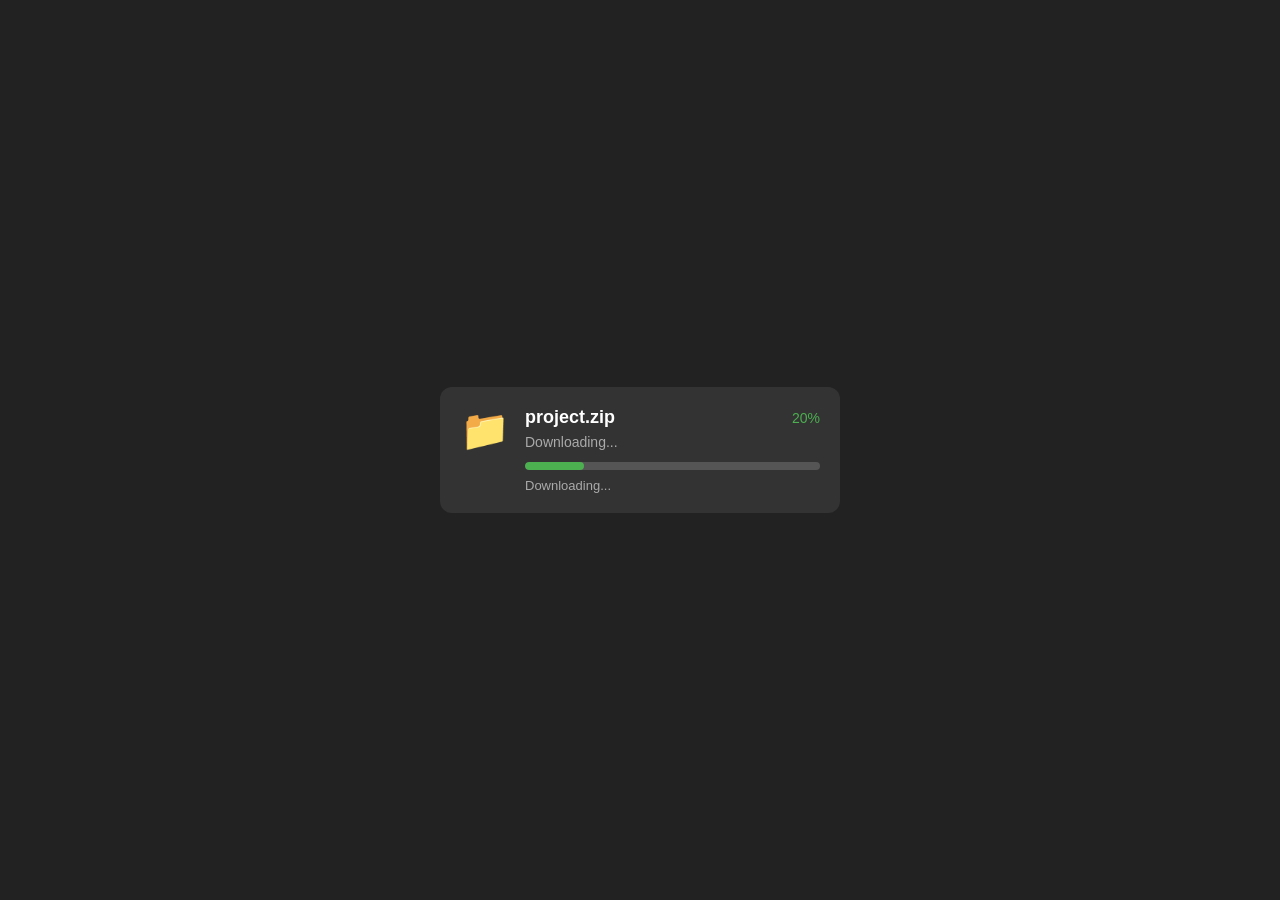
<file: download-simulator/index.html>
<!DOCTYPE html>
<html lang="en">
<head>
    <meta charset="UTF-8">
    <meta name="viewport" content="width=device-width, initial-scale=1.0">
    <title>Download Simulation</title>
    <link rel="stylesheet" href="./style.css">
</head>
<body>

    <div class="download-card">

        <div class="file-icon">📁</div>

        <div class="file-info">

            <div class="file-header">
                <h3>project.zip</h3>
                <span id="percentage">0%</span>
            </div>

            <p>Downloading...</p>

            <div class="progress-bar">
                <div class="progress"></div>
            </div>

            <span class="status">Downloading...</span>

        </div>

    </div>
    <script src="./script.js"></script>

</body>
</html>
</file>
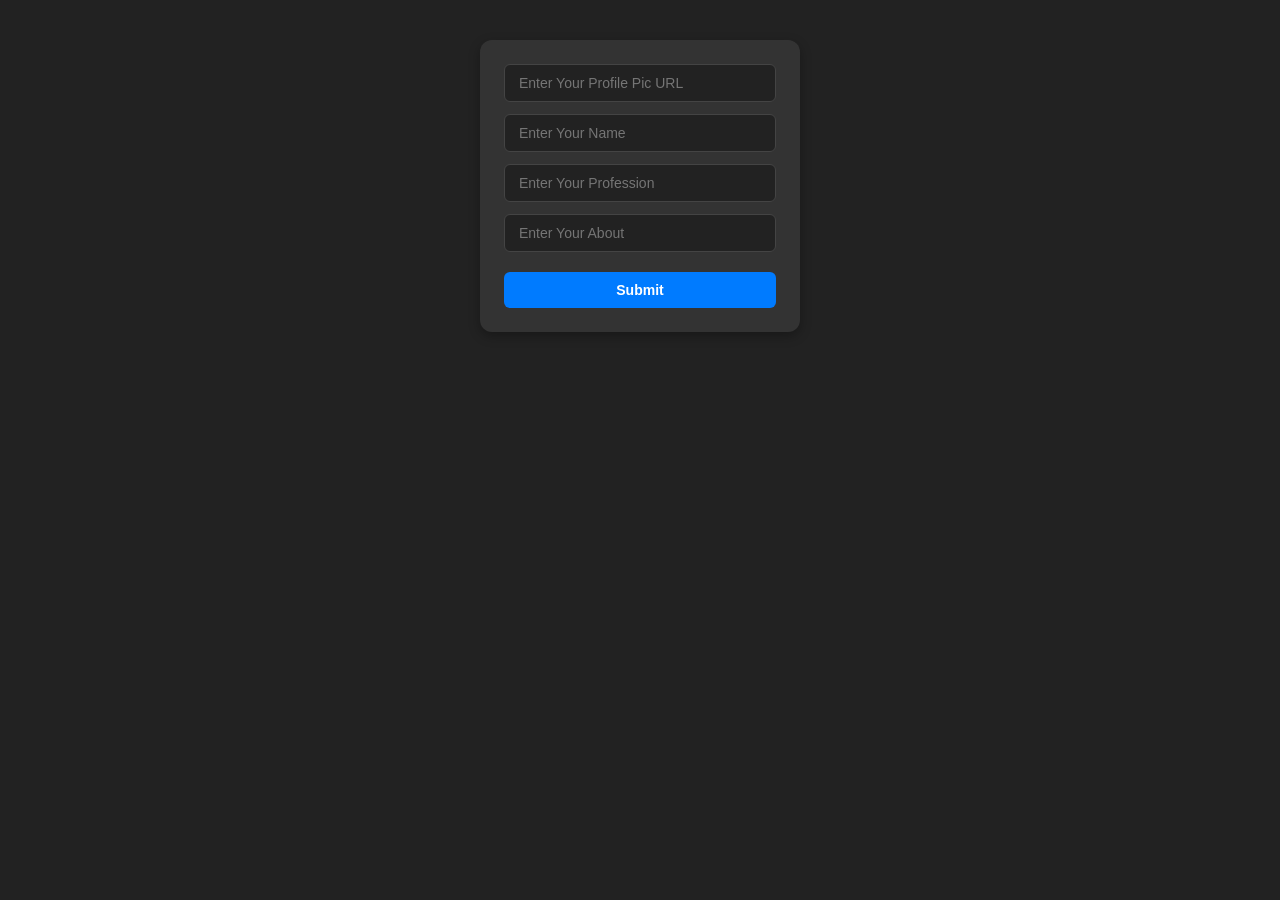
<file: dynamic-profile-card-generator/index.html>
<!DOCTYPE html>
<html lang="en">
<head>
    <meta charset="UTF-8">
    <meta name="viewport" content="width=device-width, initial-scale=1.0">
    <title>Dynamic Profile Card Generator</title>
    <link rel="stylesheet" href="./styles.css">
</head>
<body>
    <div id="main">
        <form>
            <input type="text" placeholder="Enter Your Profile Pic URL">
            <input type="text" placeholder="Enter Your Name">
            <input type="text" placeholder="Enter Your Profession">
            <input type="text" placeholder="Enter Your About">
            <input type="submit">
        </form>
     
   </div>
    <script src="./script.js"></script>
</body>
</html>
</file>
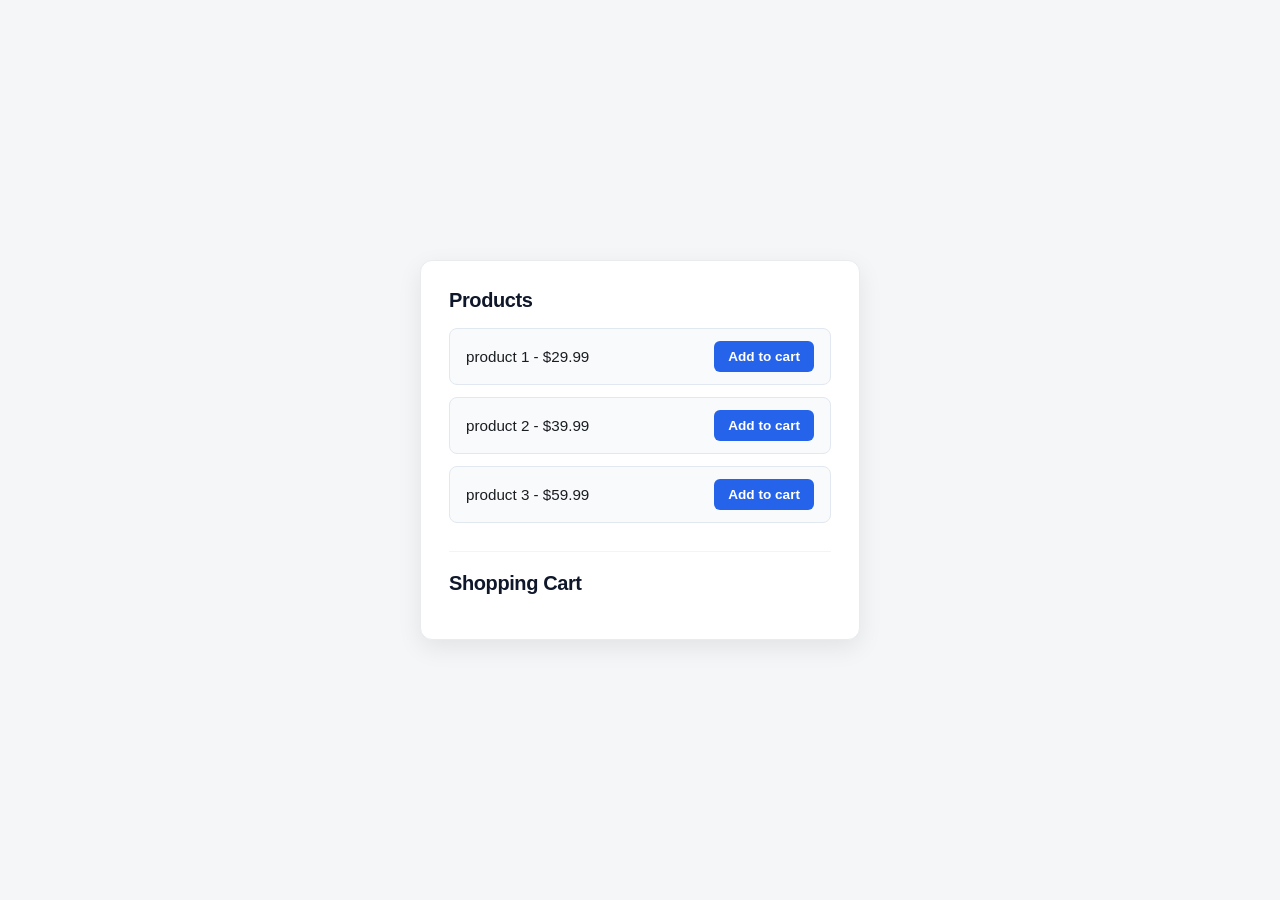
<file: e-commerce/index.html>
<!DOCTYPE html>
<html lang="en">
  <head>
    <meta charset="UTF-8" />
    <meta name="viewport" content="width=device-width, initial-scale=1.0" />
    <title>Simple E-Commerce</title>
    <link rel="stylesheet" href="styles.css" />
  </head>
  <body>
    <div class="container">
      <h1>Products</h1>
      <div id="product-list">
        <!-- Products will be dynamically added here by JavaScript -->
      </div>

      <h2>Shopping Cart</h2>
      <div id="cart-items">
        <p id="empty-cart">Your cart is empty.</p>
      </div>
      <div id="cart-total" class="hidden">
        <p>Total: <span id="total-price">$0.00</span></p>
        <button id="checkout-btn">Checkout</button>
      </div>
    </div>

    <script src="script.js"></script>
  </body>
</html>
</file>
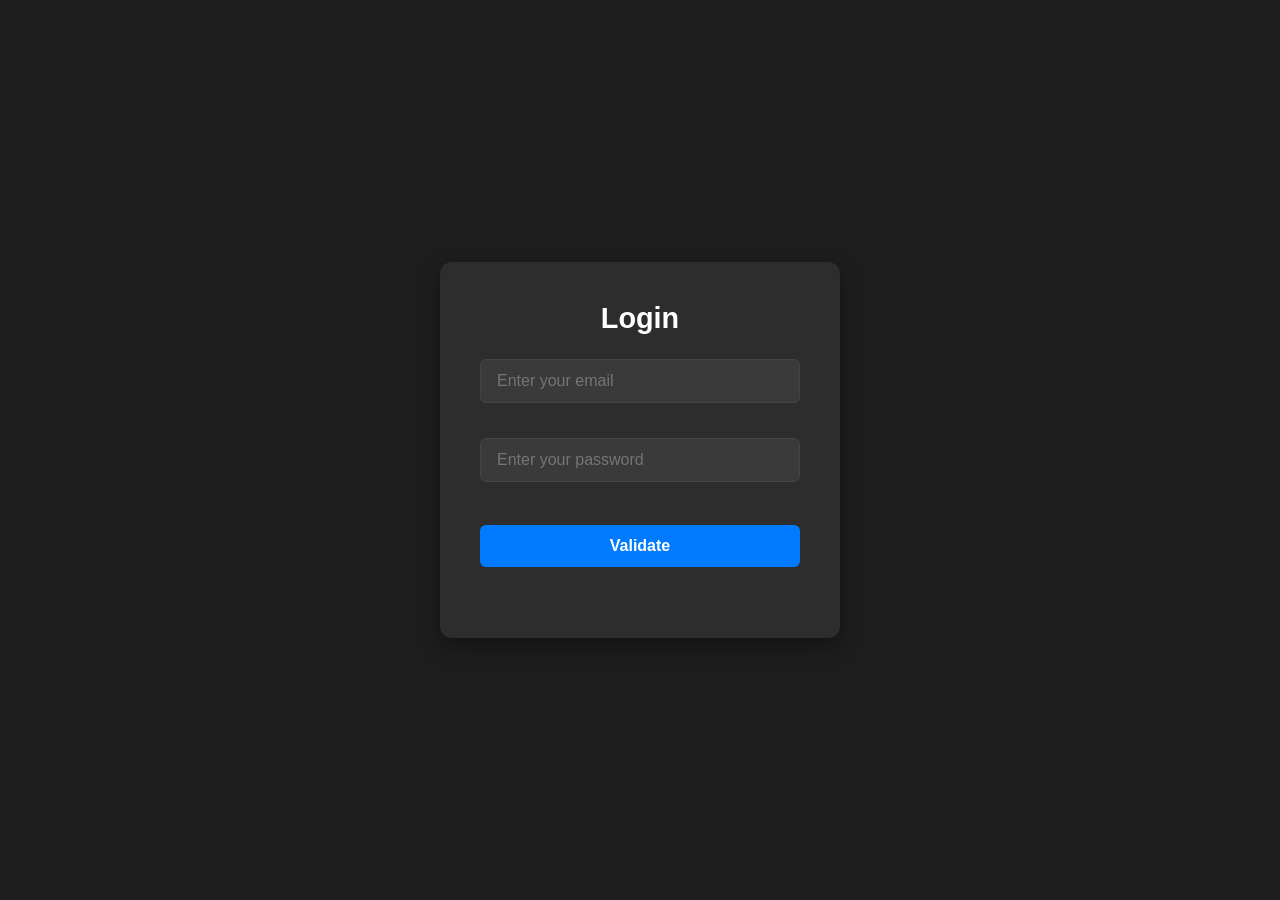
<file: email and password validator/index.html>
<!DOCTYPE html>
<html lang="en">
<head>
    <meta charset="UTF-8">
    <meta name="viewport" content="width=device-width, initial-scale=1.0">
    <title>Email & Password Validator</title>
    <link rel="stylesheet" href="./style.css">
</head>
<body>

    <div id="main">
        <form id="form">
            <h2>Login</h2>
            <input type="email"required id="email" placeholder="Enter your email">
            <p id="emailError" class="error"></p>
            <input type="password" required id="password" placeholder="Enter your password">
            <p id="passwordError" class="error"></p>
            <button type="submit">Validate</button>
            <p id="successMsg" class="success"></p>
        </form>
    </div>

    <script src="./script.js"></script>
</body>
</html>
</file>
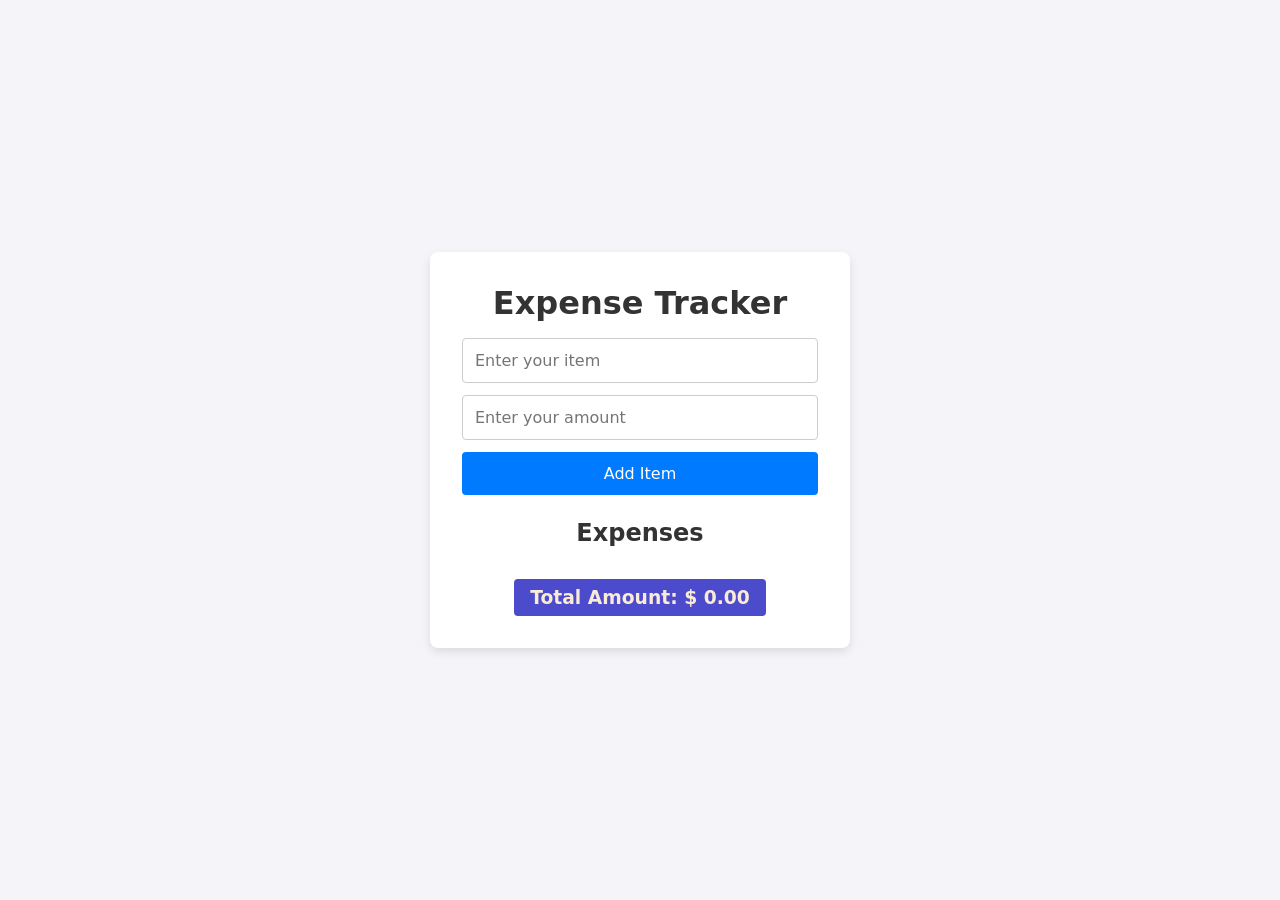
<file: expense-tracker/index.html>
<!DOCTYPE html>
<html lang="en">
<head>
    <meta charset="UTF-8">
    <meta name="viewport" content="width=device-width, initial-scale=1.0">
    <title>Expense Tracker</title>
    <link rel="stylesheet" href="./styles.css">
</head>
<body>
    <div class="container">
        <h1>Expense Tracker</h1>
        <form id="form">
        <input type="text" placeholder="Enter your item" id="inputItem">
        <input type="number" placeholder="Enter your amount" id="inputAmount">
        <button id="addItem">Add Item</button></form>
        <div class="items">
        <h2>Expenses</h2>
        <ul id="expenseList">

        </ul>
        <div class="total">
            <h3>Total Amount: $ <span id="totalAmount">0.00</span></h3>
        </div>
    
    </div>
    </div>
    <script src="./script.js"></script>
</body>
</html>
</file>
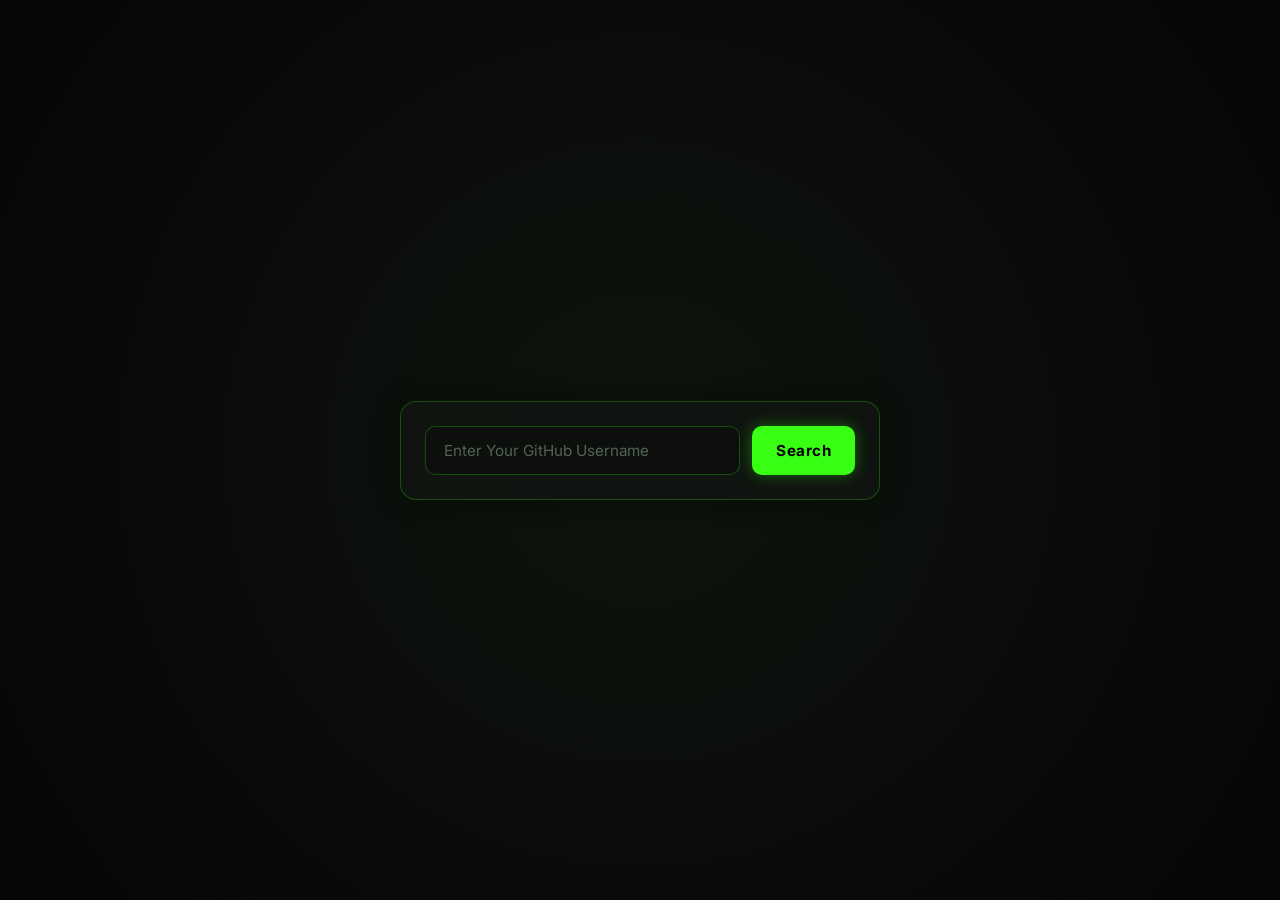
<file: GitHub-profile-finder/index.html>
<!DOCTYPE html>
<html lang="en">
<head>
    <meta charset="UTF-8">
    <meta name="viewport" content="width=device-width, initial-scale=1.0">
    <title>GitHub Profile Finder</title>
    <link rel="stylesheet" href="./styles.css">
</head>
<body>
    <div class="container">
        <input type="text" id="inputText" placeholder="Enter Your GitHub Username ">
        <button id="searchBtn">Search</button>
    </div>
    <div id="userDetails" class="hidden">
        <p id="name">Name: </p>
        <p id="bioShow">Bio: </p>
        <p id="followersCount">Followers: </p>
        <p id="followingCount">Following: </p>
        <p id="pub_rep">Public Repos: </p>
    </div>
    <p id="errorMessage" class="hidden">User not found</p>

    <script src="./script.js"></script>
</body>
</html>
</file>
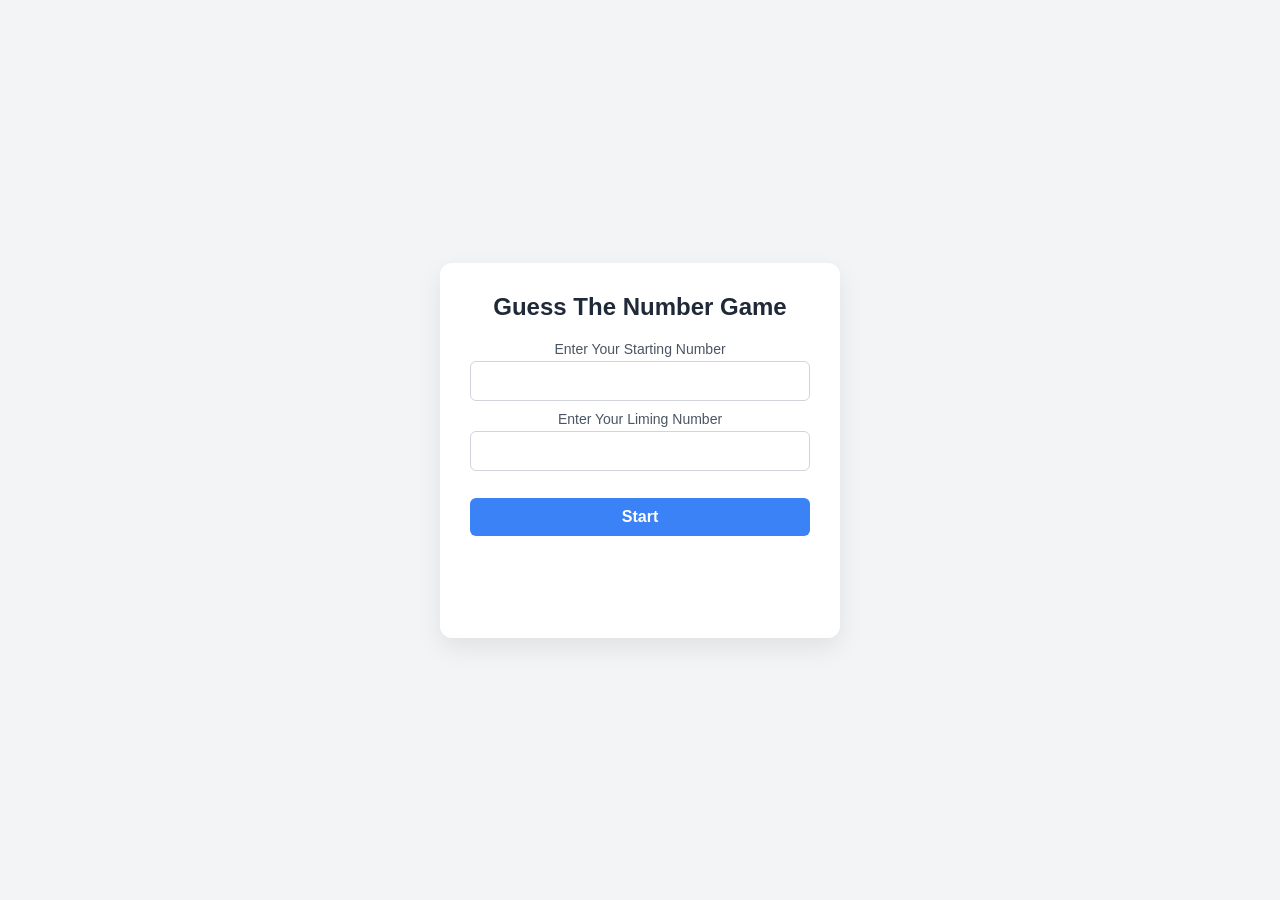
<file: guessing-game/index.html>
<!DOCTYPE html>
<html lang="en">
<head>
    <meta charset="UTF-8">
    <meta name="viewport" content="width=device-width, initial-scale=1.0">
    <title>Guess The Number</title>
    <link rel="stylesheet" href="./styles.css">
</head>
<body>
    <div class="container">
        <h1>Guess The Number Game</h1>
        <div class="inputs">
            <p>Enter Your Starting Number</p>
            <input type="number" id="startingNumber">
            <p>Enter Your Liming Number</p>
            <input type="number" id="limitingNumber">

        </div>
        <button id="startBtn">Start</button>
        <div class="guess">
            <p>Enter Your Guess</p>
            <input type="number" id="guessInput">
            <button id="guessBtn">Guess</button>
        </div>
        <div class="response">
            <p id="feedback"></p>
        </div>
        <div class="tries">
            <ul id="guessedNumbers"></ul>
        </div>
    </div>
    <script src="./script.js"></script>
</body>
</html>
</file>
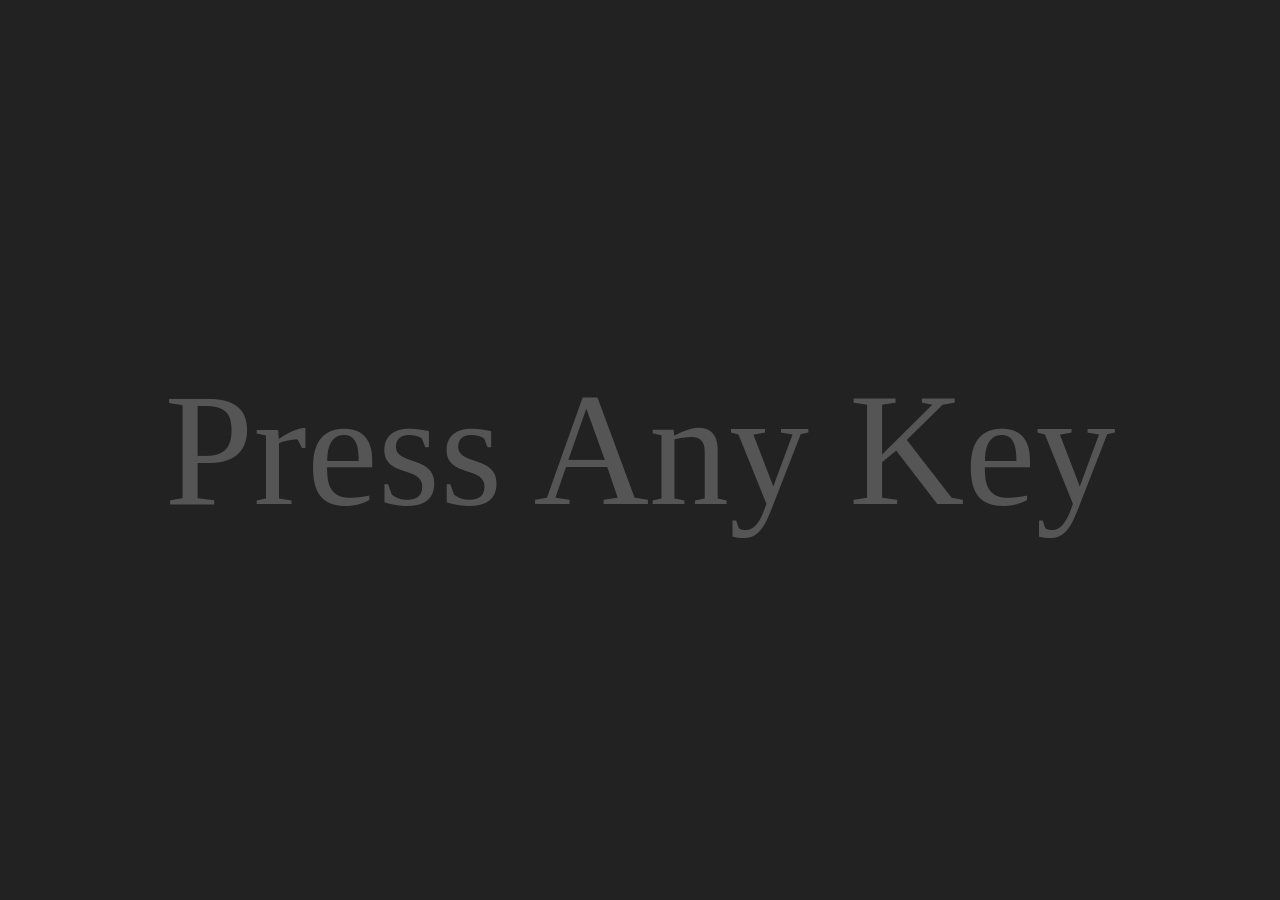
<file: key-press-detector/index.html>
<!DOCTYPE html>
<html lang="en">
<head>
    <meta charset="UTF-8">
    <meta name="viewport" content="width=device-width, initial-scale=1.0">
    <title>Key Press Detector</title>
    <link rel="stylesheet" href="./styles.css">
</head>
<body>
   <div id="main">
    <h1>Press Any Key</h1>
   </div>
    <script src="./script.js"></script>
</body>
</html>
</file>
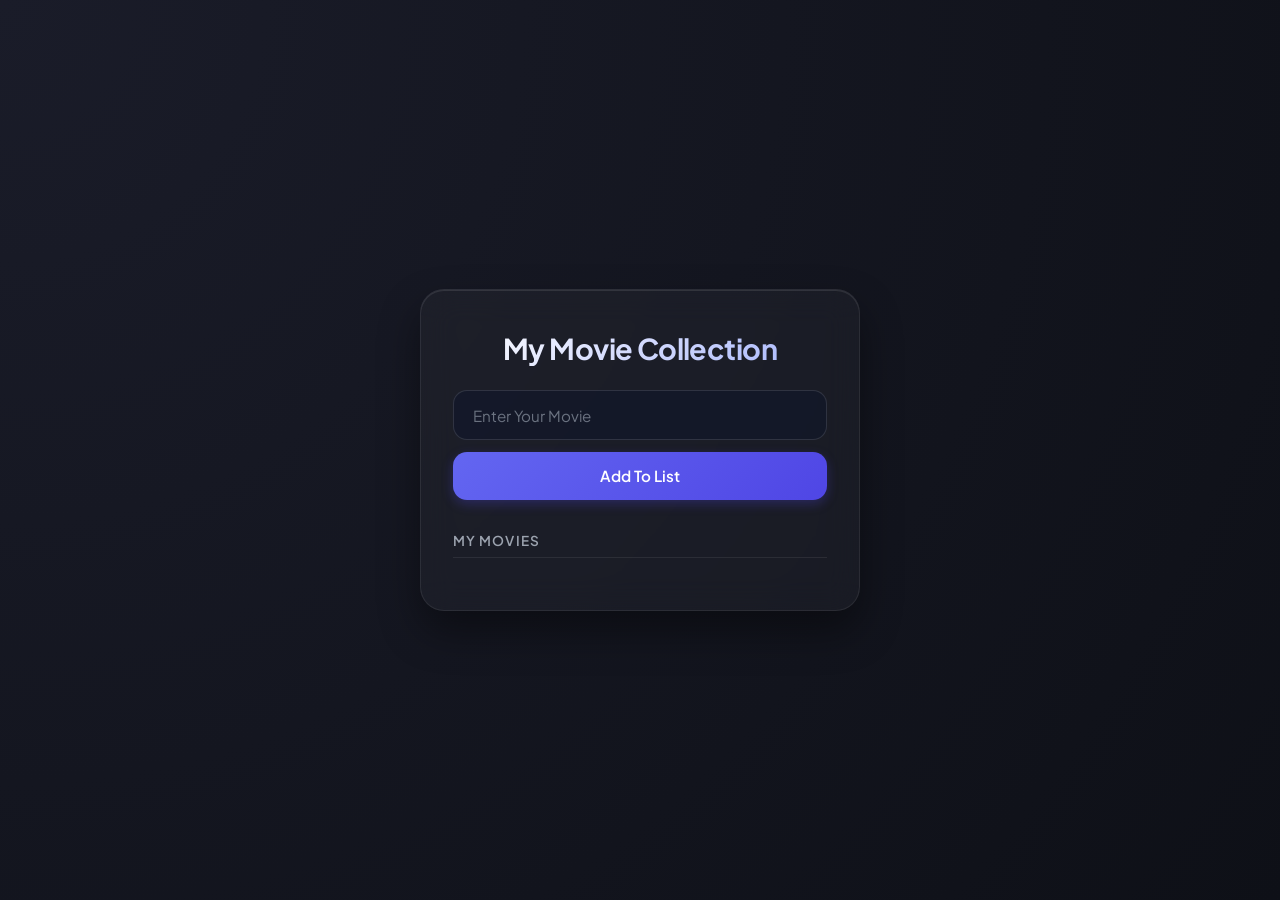
<file: movies-list/index.html>
<!DOCTYPE html>
<html lang="en">
<head>
    <meta charset="UTF-8">
    <meta name="viewport" content="width=device-width, initial-scale=1.0">
    <title>Movie List</title>
    <link rel="stylesheet" href="./styles.css">
</head>
<body>
    <div class="container">
        <h1>My Movie Collection</h1>
        <input type="text" placeholder="Enter Your Movie" id="inputMovie">
        <button id="btn">Add To List</button>
        <h2>My Movies</h2>
        <ul id="moviesList"></ul>
    </div>
    <script src="./script.js"></script>
</body>
</html>
</file>
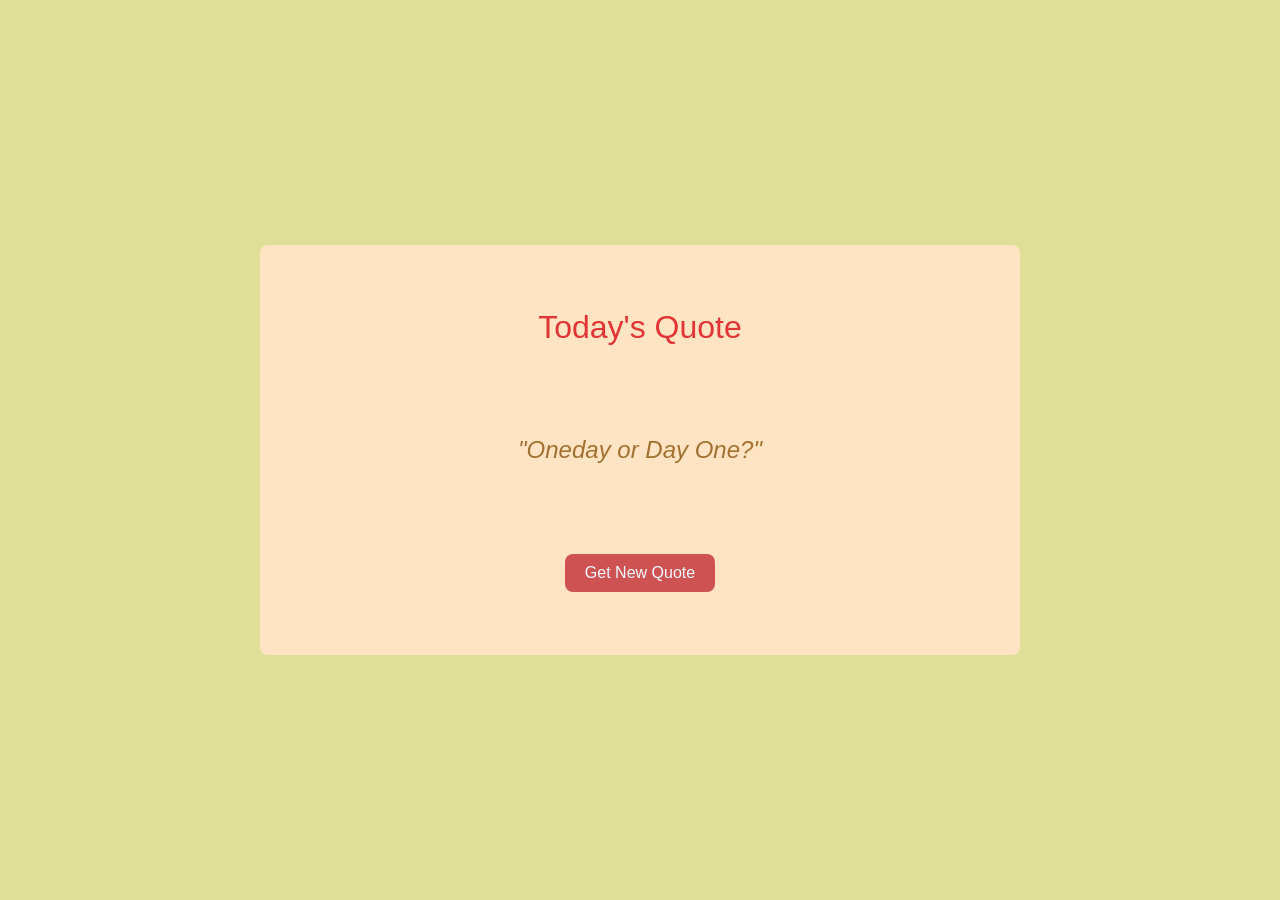
<file: quote-generator/index.html>
<!DOCTYPE html>
<html lang="en">
<head>
    <meta charset="UTF-8">
    <meta name="viewport" content="width=device-width, initial-scale=1.0">
    <title>Quote Generator</title>
    <link rel="stylesheet" href="./styles.css">
</head>
<body>
    <div class="container">
        <h1 id="heading">Today's Quote</h1>
        <p id="quote">"Oneday or Day One?"</p>
        <button id="btn">Get New Quote</button>
    </div>
    <script src="./script.js"></script>
</body>
</html>
</file>
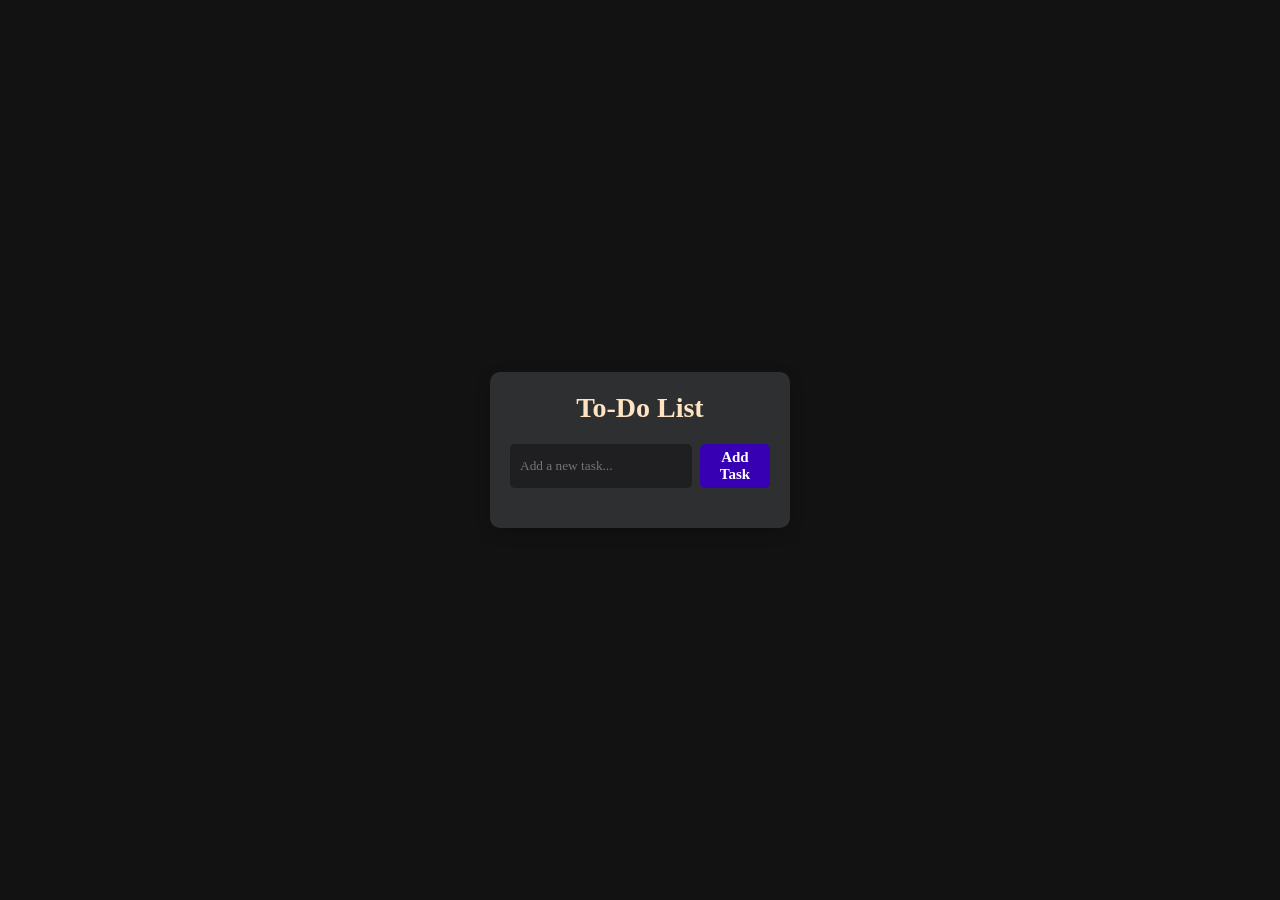
<file: to-do-list/index.html>
<!DOCTYPE html>
<html lang="en">
<head>
    <meta charset="UTF-8">
    <meta name="viewport" content="width=device-width, initial-scale=1.0">
    <title>Dark Mode To-Do List</title>
    <link rel="stylesheet" href="styles.css">
</head>
<body>
    <div class="container">
        <h1>To-Do List</h1>
        <div class="input-container">
            <input type="text" id="todo-input" placeholder="Add a new task..." />
            <button id="add-task-btn">Add Task</button>
        </div>
        <ul id="todo-list"></ul>
    </div>
    <script src="script.js"></script>
</body>
</html>
</file>
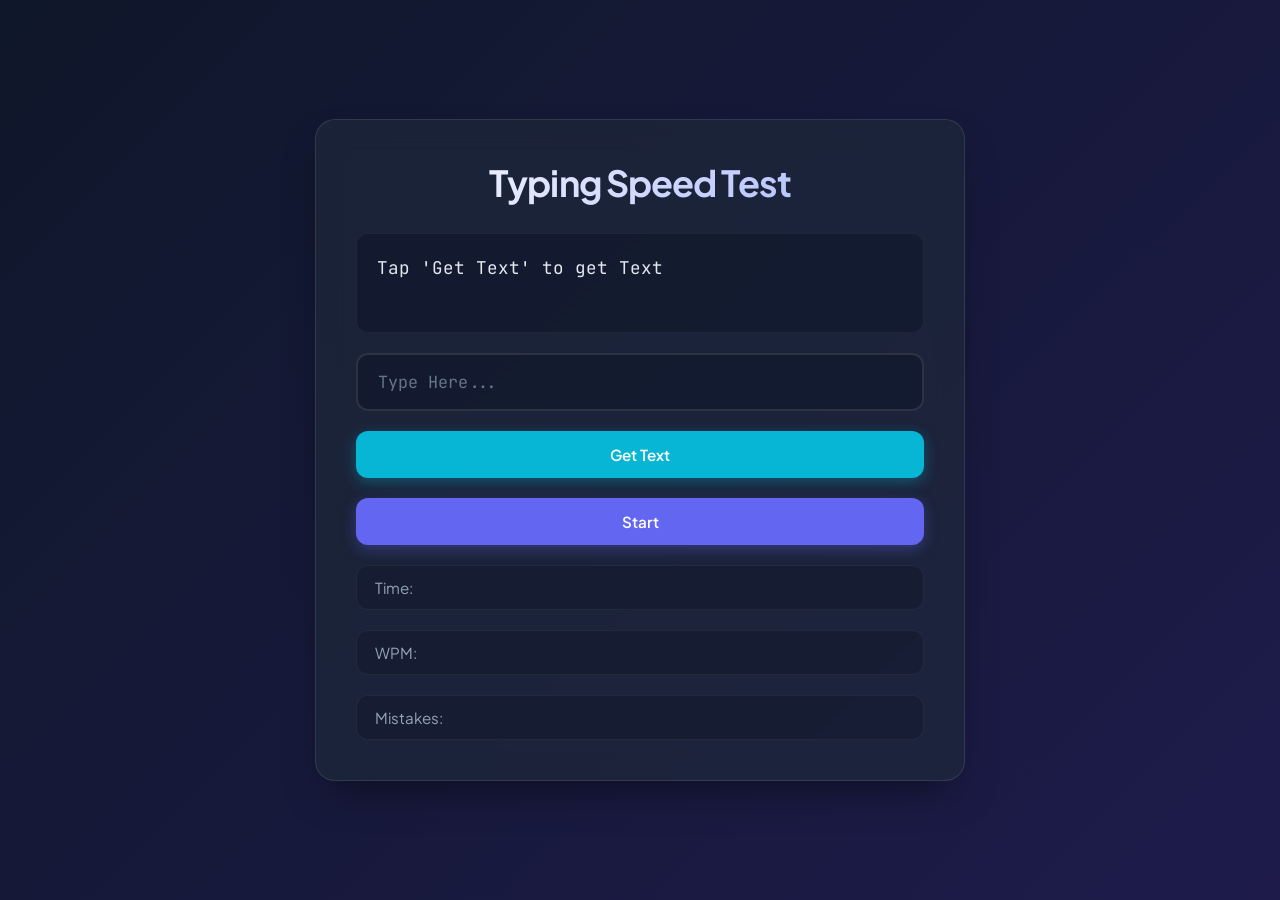
<file: typing-speed/index.html>
<!DOCTYPE html>
<html lang="en">
<head>
    <meta charset="UTF-8">
    <meta name="viewport" content="width=device-width, initial-scale=1.0">
    <title>Typing Speed</title>
    <link rel="stylesheet" href="./style.css">
</head>
<body>
    <div class="container">
        <h1>Typing Speed Test</h1>
        <p id="randomText">Tap 'Get Text' to get Text</p>
        <input type="text" id="inputText" placeholder="Type Here...">
        <button id="getTextBtn">Get Text</button>
        <button id="startBtn">Start</button>
        <p id="time">Time: </p>
        <p id="wpm">WPM: </p>
        <p id="acc">Mistakes: </p>
    </div>
    <script src="./script.js"></script>
</body>
</html>
</file>
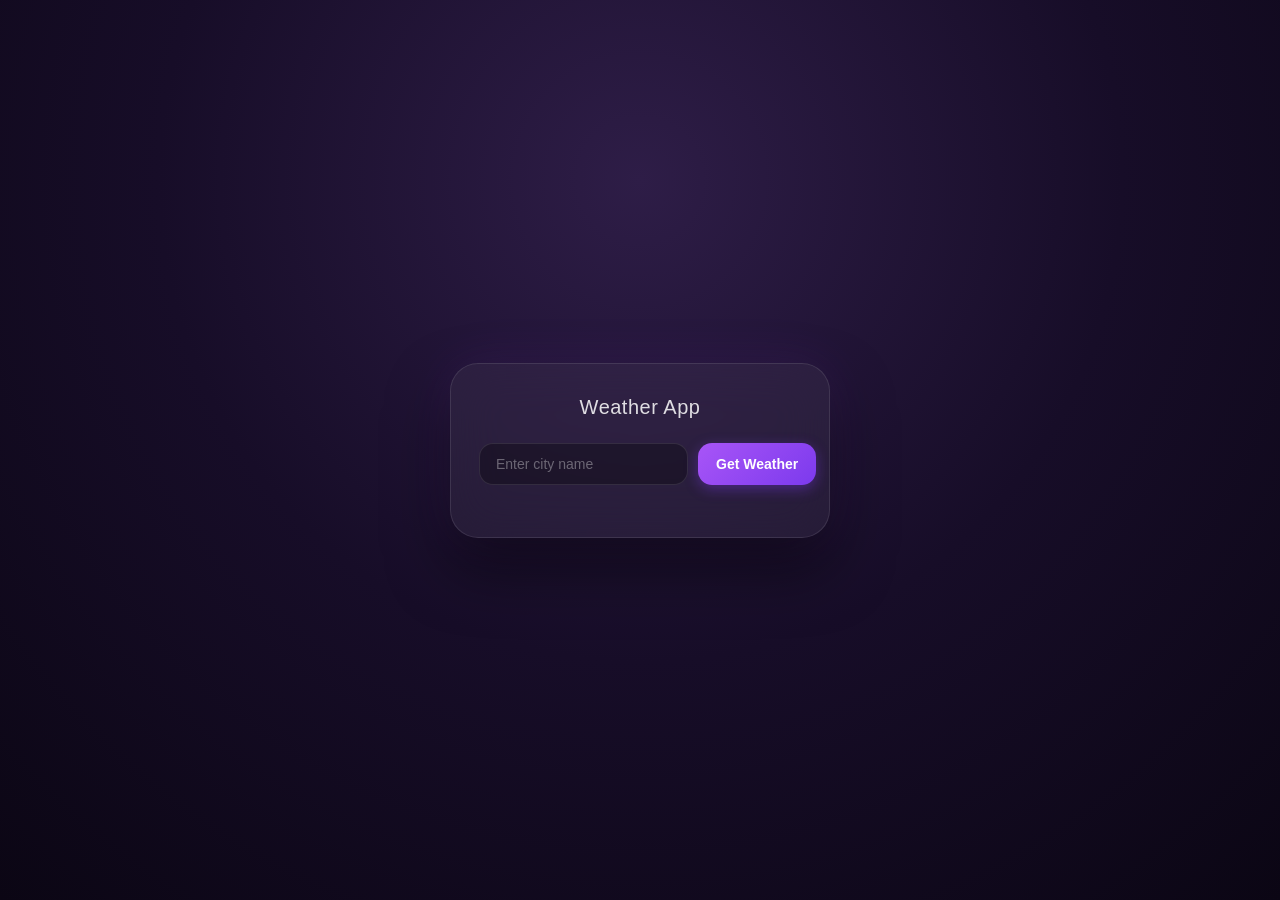
<file: weather-app/index.html>
<!DOCTYPE html>
<html lang="en">
  <head>
    <meta charset="UTF-8" />
    <meta name="viewport" content="width=device-width, initial-scale=1.0" />
    <title>Weather App</title>
    <link rel="stylesheet" href="styles.css" />
  </head>
  <body>
    <div class="container">
      <h1>Weather App</h1>
      <div class="input-container">
        <input type="text" id="city-input" placeholder="Enter city name" />
        <button id="get-weather-btn">Get Weather</button>
      </div>
      <div id="weather-info" class="hidden">
        <h2 id="city-name"></h2>
        <p id="temperature"></p>
        <p id="description"></p>
      </div>
      <p id="error-message" class="hidden">City not found. Please try again.</p>
    </div>
    <script src="script.js"></script>
  </body>
</html>
</file>
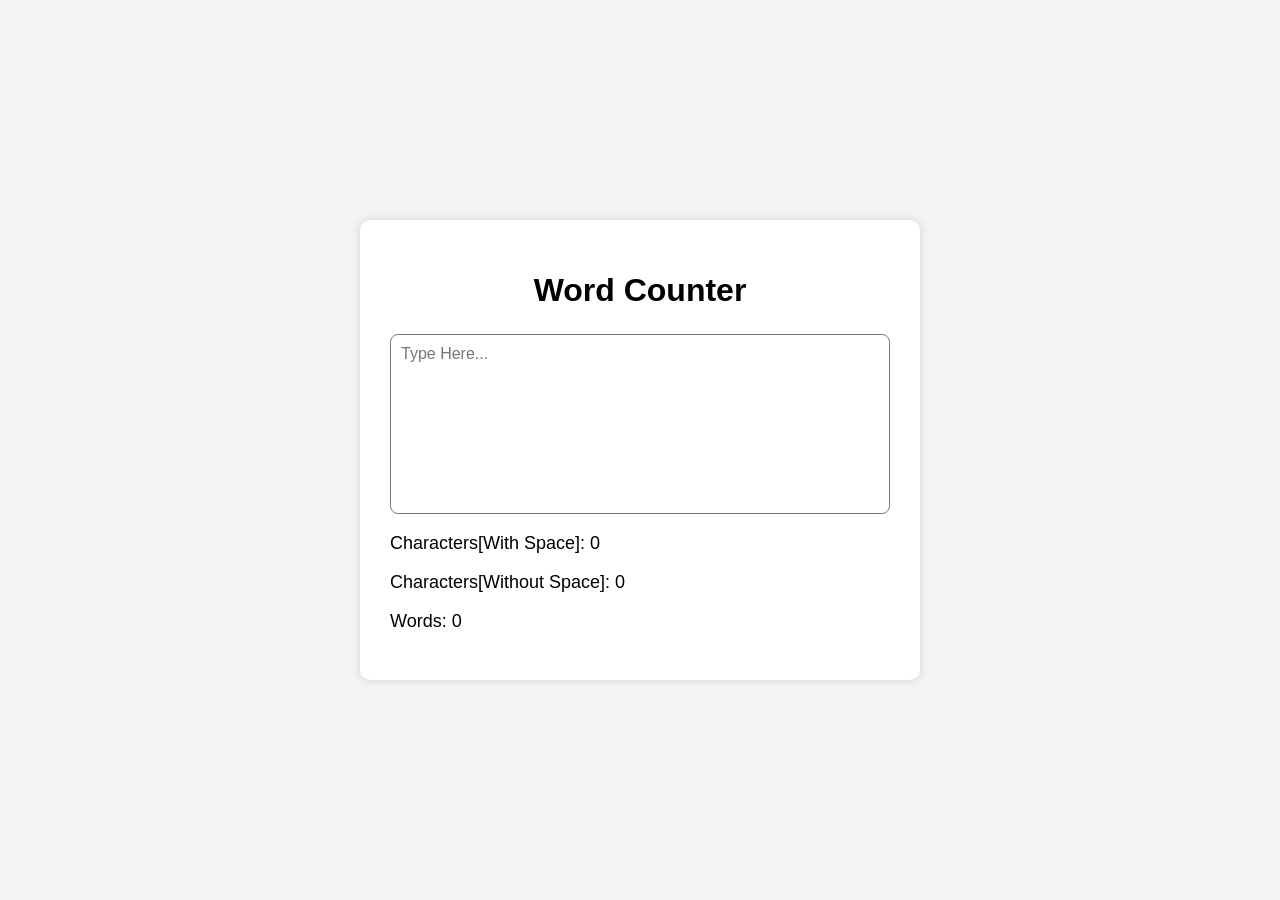
<file: word-counter/index.html>
<!DOCTYPE html>
<html lang="en">
<head>
    <meta charset="UTF-8">
    <meta name="viewport" content="width=device-width, initial-scale=1.0">
    <title>Word Counter</title>
    <link rel="stylesheet" href="./styles.css">
</head>
<body>
    <div class="container">
        <h1> Word Counter </h1>
        <textarea id="input" placeholder="Type Here..."></textarea>
        <p id="characters-space">Characters[With Space]: 0</p>
        <p id="characters-nospace">Characters[Without Space]: 0</p>
        <p id="words">Words: 0</p>
    </div>
    <script src="./script.js"></script>
</body>
</html>
</file>
<file: download-simulator/style.css>
* {
    margin: 0;
    padding: 0;
    box-sizing: border-box;
    font-family: Arial, sans-serif;
}

body {
    min-height: 100vh;
    background-color: #222;
    display: flex;
    justify-content: center;
    align-items: center;
}

.download-card {
    width: 400px;
    padding: 20px;
    background-color: #333;
    color: white;
    border-radius: 12px;
    display: flex;
    gap: 15px;
}

.file-icon {
    font-size: 40px;
}

.file-info {
    flex: 1;
}

.file-header {
    display: flex;
    justify-content: space-between;
    align-items: center;
}

.file-header h3 {
    font-size: 18px;
}

.file-header span {
    font-size: 14px;
    color: #4caf50;
}

.file-info p {
    color: #aaa;
    font-size: 14px;
    margin: 6px 0 12px;
}

.progress-bar {
    width: 100%;
    height: 8px;
    background-color: #555;
    border-radius: 10px;
    overflow: hidden;
}

.progress {
    width: 0%;
    height: 100%;
    background-color: #4caf50;
    border-radius: 10px;
}

.status {
    display: block;
    margin-top: 8px;
    font-size: 13px;
    color: #aaa;
}

.hidden {
    display: none;
}
</file>
<file: dynamic-profile-card-generator/styles.css>
* {
    margin: 0;
    padding: 0;
    box-sizing: border-box;
    font-family: 'Trebuchet MS', 'Lucida Sans Unicode', 'Lucida Grande', 'Lucida Sans', Arial, sans-serif;
}

html, body {
    width: 100%;
    min-height: 100vh;
    background-color: #222;
    color: #fff;
}

#main {
    width: 100%;
    min-height: 100vh;
    padding: 40px 20px;
    display: flex;
    flex-wrap: wrap;
    gap: 20px;
    align-items: flex-start;
    justify-content: center;
}

/* Form Styles */
form {
    background-color: #333;
    padding: 24px;
    border-radius: 12px;
    width: 320px;
    display: flex;
    flex-direction: column;
    gap: 12px;
    box-shadow: 0 4px 12px rgba(0, 0, 0, 0.3);
}

input {
    width: 100%;
    padding: 10px 14px;
    border: 1px solid #444;
    border-radius: 6px;
    background-color: #222;
    color: #fff;
    outline: none;
    font-size: 14px;
}

input:focus {
    border-color: #007bff;
}

input[type="submit"] {
    background-color: #007bff;
    color: white;
    border: none;
    font-weight: bold;
    cursor: pointer;
    margin-top: 8px;
    transition: background 0.2s ease;
}

input[type="submit"]:hover {
    background-color: #0056b3;
}

.card {
    background-color: #333;
    border: 1px solid #444;
    border-radius: 12px;
    padding: 20px;
    width: 280px;
    display: flex;
    flex-direction: column;
    align-items: center;
    text-align: center;
    gap: 8px;
    box-shadow: 0 4px 12px rgba(0, 0, 0, 0.3);
}

.profile {
    width: 90px;
    height: 90px;
    border-radius: 50%;
    overflow: hidden;
    margin-bottom: 8px;
    border: 2px solid #007bff;
}

.profile img {
    width: 100%;
    height: 100%;
    object-fit: cover;
}

.card h3 {
    font-size: 18px;
    color: #fff;
}

.card h5 {
    font-size: 13px;
    color: #007bff;
    font-weight: normal;
    text-transform: uppercase;
    letter-spacing: 0.5px;
}

.card p {
    font-size: 14px;
    color: #ccc;
    line-height: 1.4;
    margin-top: 4px;
}
</file>
<file: e-commerce/styles.css>
/* Reset & Base Styles */
* {
  box-sizing: border-box;
  margin: 0;
  padding: 0;
}

body {
  font-family: -apple-system, BlinkMacSystemFont, "Segoe UI", Roboto, Helvetica, Arial, sans-serif;
  background-color: #f4f6f8;
  color: #1a1d20;
  display: flex;
  justify-content: center;
  align-items: center;
  min-height: 100vh;
  padding: 24px;
}

/* App Container */
.container {
  background-color: #ffffff;
  border-radius: 12px;
  padding: 28px;
  width: 100%;
  max-width: 440px;
  box-shadow: 0 8px 24px rgba(0, 0, 0, 0.08);
  border: 1px solid #e9ecef;
}

h1, h2 {
  font-size: 1.25rem;
  font-weight: 700;
  color: #0f172a;
  letter-spacing: -0.02em;
  margin-bottom: 16px;
}

h2 {
  margin-top: 28px;
  padding-top: 20px;
  border-top: 1px solid #f1f5f9;
}

/* Product Card List */
#product-list {
  display: flex;
  flex-direction: column;
  gap: 12px;
}

.product {
  background-color: #f8fafc;
  border: 1px solid #e2e8f0;
  border-radius: 8px;
  padding: 12px 16px;
  display: flex;
  justify-content: space-between;
  align-items: center;
  font-weight: 500;
  font-size: 0.95rem;
  transition: transform 0.15s ease, box-shadow 0.15s ease;
}

.product:hover {
  transform: translateY(-1px);
  box-shadow: 0 4px 12px rgba(0, 0, 0, 0.04);
}

.product button {
  background-color: #2563eb;
  color: #ffffff;
  border: none;
  padding: 8px 14px;
  border-radius: 6px;
  font-weight: 600;
  font-size: 0.85rem;
  cursor: pointer;
  transition: background-color 0.2s ease;
}

.product button:hover {
  background-color: #1d4ed8;
}

/* Shopping Cart */
#cart-items {
  display: flex;
  flex-direction: column;
  gap: 8px;
}

#cart-items > div {
  display: flex;
  justify-content: space-between;
  align-items: center;
  background-color: #ffffff;
  border: 1px solid #f1f5f9;
  padding: 10px 14px;
  border-radius: 6px;
  font-size: 0.9rem;
}

#cart-items button {
  background-color: #fee2e2;
  color: #dc2626;
  border: none;
  padding: 4px 10px;
  border-radius: 4px;
  font-weight: 600;
  font-size: 0.75rem;
  cursor: pointer;
  transition: background-color 0.2s ease;
}

#cart-items button:hover {
  background-color: #fca5a5;
  color: #991b1b;
}

/* Empty State */
#empty-cart {
  color: #94a3b8;
  font-size: 0.9rem;
  text-align: center;
  padding: 16px 0;
  background-color: #f8fafc;
  border: 1px dashed #cbd5e1;
  border-radius: 6px;
}

/* Cart Summary & Checkout */
#cart-total {
  display: flex;
  flex-direction: column;
  align-items: flex-end;
  gap: 12px;
  margin-top: 16px;
}

#cart-total p {
  font-size: 1.1rem;
  font-weight: 700;
  color: #0f172a;
}

#checkout-btn {
  width: 100%;
  background-color: #16a34a;
  color: #ffffff;
  border: none;
  padding: 12px;
  border-radius: 8px;
  font-weight: 700;
  font-size: 0.95rem;
  cursor: pointer;
  transition: background-color 0.2s ease, transform 0.1s ease;
}

#checkout-btn:hover {
  background-color: #15803d;
}

#checkout-btn:active {
  transform: scale(0.99);
}

/* Utility Class */
.hidden {
  display: none !important;
}
</file>
<file: email and password validator/style.css>
* {
    margin: 0;
    padding: 0;
    box-sizing: border-box;
    font-family: Arial, sans-serif;
}

body {
    background-color: #1e1e1e;
    color: #ffffff;
    display: flex;
    justify-content: center;
    align-items: center;
    min-height: 100vh;
}

#main {
    background-color: #2d2d2d;
    padding: 2.5rem;
    border-radius: 12px;
    box-shadow: 0 8px 24px rgba(0, 0, 0, 0.4);
    width: 100%;
    max-width: 400px;
}

#form {
    display: flex;
    flex-direction: column;
}

h2 {
    text-align: center;
    margin-bottom: 1.5rem;
    font-size: 1.8rem;
}

input {
    width: 100%;
    padding: 0.75rem 1rem;
    border: 1px solid #444;
    border-radius: 6px;
    background-color: #3a3a3a;
    color: #fff;
    font-size: 1rem;
    outline: none;
    transition: border-color 0.2s ease;
}

input:focus {
    border-color: #007bff;
}

.error {
    color: #ff5555;
    font-size: 0.85rem;
    margin-top: 0.25rem;
    margin-bottom: 0.75rem;
    min-height: 1.2rem;
}

.success {
    color: #50fa7b;
    font-size: 0.9rem;
    text-align: center;
    margin-top: 0.75rem;
    min-height: 1.2rem;
}

button {
    margin-top: 0.5rem;
    padding: 0.75rem;
    border: none;
    border-radius: 6px;
    background-color: #007bff;
    color: white;
    font-size: 1rem;
    font-weight: bold;
    cursor: pointer;
    transition: background-color 0.2s ease;
}

button:hover {
    background-color: #0056b3;
}
</file>
<file: expense-tracker/styles.css>
* {
    box-sizing: border-box;
    margin: 0;
    padding: 0;
    font-family: system-ui, -apple-system, sans-serif;
}

body {
    background-color: #f4f4f9;
    display: flex;
    justify-content: center;
    align-items: center;
    min-height: 100vh;
    padding: 1rem; /* Prevents container from touching screen edges on mobile */
}

.container {
    background: #fff;
    padding: 1.5rem; /* Reduced fixed padding for mobile */
    border-radius: 8px;
    box-shadow: 0 4px 10px rgba(0, 0, 0, 0.1);
    width: 100%;
    max-width: 420px;
}

h1, h2 {
    text-align: center;
    margin-bottom: 1rem;
    color: #333;
}

form {
    display: flex;
    flex-direction: column;
    gap: 0.75rem;
    margin-bottom: 1.5rem;
}

input, button {
    padding: 0.75rem;
    border: 1px solid #ccc;
    border-radius: 4px;
    font-size: 1rem;
    width: 100%;
}

button {
    background-color: #007bff;
    color: white;
    border: none;
    cursor: pointer;
    font-weight: 500;
}

button:hover {
    background-color: #0056b3;
}

ul {
    list-style: none;
    margin-bottom: 1rem;
    max-height: 300px; /* Allows list to scroll internally if items overflow */
    overflow-y: auto;
}

li {
    display: flex;
    justify-content: space-between;
    align-items: center;
    gap: 0.5rem;
    padding: 0.6rem 0;
    border-bottom: 1px solid #eee;
    word-break: break-word; /* Prevents long text from breaking layout */
}

li button {
    background-color: #cb0f22;
    padding: 0.4rem 0.75rem;
    font-size: 0.85rem;
    width: auto; /* Keeps delete button compact */
    flex-shrink: 0; /* Prevents delete button from squishing */
}

li button:hover {
    background-color: #bd2130;
}

.total {
    text-align: center;
    margin-top: 1rem;
    font-weight: bold;
    background-color: rgb(75, 75, 204);
    color: antiquewhite;
    padding: 8px 16px;
    border-radius: 4px;
    width: fit-content;
    margin: 1rem auto 0;
}

/* Desktop / Larger Screens */
@media (min-width: 480px) {
    .container {
        padding: 2rem;
    }
}
</file>
<file: GitHub-profile-finder/styles.css>
/* Import modern typography */
@import url('https://fonts.googleapis.com/css2?family=Inter:wght@400;500;600;700&display=swap');

:root {
    --bg-gradient: radial-gradient(circle at center, #0f140e 0%, #050505 100%);
    --card-bg: rgba(18, 22, 18, 0.75);
    --card-border: rgba(57, 255, 20, 0.25);
    --input-bg: #0d0f0d;
    --text-primary: #f0fdf4;
    --text-muted: #a3b8a8;
    --text-placeholder: #526356;
    --accent-color: #39ff14; /* Neon Green */
    --accent-hover: #2ee00f;
    --error-color: #ff3366; /* Neon Red/Pink for errors */
    --glow-color: rgba(57, 255, 20, 0.35);
    --glow-intense: rgba(57, 255, 20, 0.75);
    --glow-error: rgba(255, 51, 102, 0.35);
}

* {
    margin: 0;
    padding: 0;
    box-sizing: border-box;
    font-family: 'Inter', system-ui, -apple-system, sans-serif;
}

body {
    min-height: 100vh;
    display: flex;
    flex-direction: column;
    justify-content: center;
    align-items: center;
    background: #050505;
    background-image: var(--bg-gradient);
    color: var(--text-primary);
    padding: 20px;
    gap: 20px;
}

/* Search Box Container */
.container {
    background: var(--card-bg);
    backdrop-filter: blur(16px);
    -webkit-backdrop-filter: blur(16px);
    border: 1px solid var(--card-border);
    border-radius: 16px;
    padding: 24px;
    width: 100%;
    max-width: 480px;
    box-shadow: 0 0 25px rgba(0, 0, 0, 0.9),
                0 0 15px rgba(57, 255, 20, 0.1);
    display: flex;
    gap: 12px;
    transition: all 0.3s cubic-bezier(0.4, 0, 0.2, 1);
}

.container:hover {
    border-color: rgba(57, 255, 20, 0.4);
    box-shadow: 0 0 35px rgba(0, 0, 0, 0.95),
                0 0 20px var(--glow-color);
}

#inputText {
    flex: 1;
    background: var(--input-bg);
    border: 1px solid var(--card-border);
    border-radius: 10px;
    padding: 14px 18px;
    font-size: 0.95rem;
    color: var(--text-primary);
    outline: none;
    transition: all 0.25s ease;
}

#inputText::placeholder {
    color: var(--text-placeholder);
}

#inputText:focus {
    border-color: var(--accent-color);
    box-shadow: 0 0 12px var(--glow-color);
}

#searchBtn {
    background: var(--accent-color);
    color: #000000;
    border: none;
    border-radius: 10px;
    padding: 14px 24px;
    font-size: 0.95rem;
    font-weight: 700;
    letter-spacing: 0.5px;
    cursor: pointer;
    transition: all 0.25s ease;
    box-shadow: 0 0 15px var(--glow-color);
}

#searchBtn:hover {
    background: var(--accent-hover);
    transform: translateY(-2px);
    box-shadow: 0 0 25px var(--glow-intense);
}

#searchBtn:active {
    transform: translateY(0);
}

/* User Details Card */
#userDetails {
    background: var(--card-bg);
    backdrop-filter: blur(16px);
    -webkit-backdrop-filter: blur(16px);
    border: 1px solid var(--card-border);
    border-radius: 16px;
    padding: 28px;
    width: 100%;
    max-width: 480px;
    box-shadow: 0 0 25px rgba(0, 0, 0, 0.9),
                0 0 15px rgba(57, 255, 20, 0.1);
    display: flex;
    flex-direction: column;
    gap: 12px;
}

#userDetails p {
    font-size: 0.95rem;
    color: var(--text-muted);
    line-height: 1.5;
    padding-bottom: 8px;
    border-bottom: 1px solid rgba(57, 255, 20, 0.08);
}

#userDetails p:last-child {
    border-bottom: none;
    padding-bottom: 0;
}

#userDetails p span, 
#userDetails p strong {
    color: var(--accent-color);
    font-weight: 600;
}

/* Error Message Box */
#errorMessage {
    background: rgba(30, 10, 15, 0.85);
    border: 1px solid var(--error-color);
    color: var(--error-color);
    border-radius: 12px;
    padding: 14px 20px;
    width: 100%;
    max-width: 480px;
    text-align: center;
    font-weight: 600;
    font-size: 0.95rem;
    box-shadow: 0 0 15px var(--glow-error);
}

/* Utility Class for toggling display via JavaScript */
.hidden {
    display: none !important;
}

@media (max-width: 480px) {
    .container {
        flex-direction: column;
    }

    #searchBtn {
        width: 100%;
    }
}
</file>
<file: guessing-game/styles.css>
/* Reset and Base Layout */
* {
    box-sizing: border-box;
    margin: 0;
    padding: 0;
    font-family: 'Segoe UI', Tahoma, Geneva, Verdana, sans-serif;
}

body {
    display: flex;
    justify-content: center;
    align-items: center;
    min-height: 100vh;
    background-color: #f3f4f6;
}

.container {
    background-color: #ffffff;
    padding: 30px;
    border-radius: 12px;
    box-shadow: 0 10px 25px rgba(0, 0, 0, 0.08);
    width: 100%;
    max-width: 400px;
    text-align: center;
}

h1 {
    font-size: 1.5rem;
    color: #1f2937;
    margin-bottom: 20px;
}

/* Form Elements */
.inputs, .guess {
    margin-bottom: 15px;
}

/* Hide the guess section initially (controlled by JS toggle) */
.guess {
    display: none;
    flex-direction: column;
    align-items: center;
}

p {
    font-size: 0.875rem;
    color: #4b5563;
    margin: 10px 0 4px 0;
}

input[type="number"] {
    width: 100%;
    padding: 10px 14px;
    border: 1px solid #d1d5db;
    border-radius: 6px;
    font-size: 1rem;
    outline: none;
    transition: border-color 0.2s;
}

input[type="number"]:focus {
    border-color: #3b82f6;
}

button {
    width: 100%;
    padding: 10px 16px;
    margin-top: 12px;
    border: none;
    border-radius: 6px;
    background-color: #3b82f6;
    color: #ffffff;
    font-size: 1rem;
    font-weight: 600;
    cursor: pointer;
    transition: background-color 0.2s;
}

button:hover {
    background-color: #2563eb;
}

/* Feedback Section */
.response {
    margin: 15px 0;
    min-height: 42px;
}

#feedback {
    display: inline-block;
    width: 100%;
    padding: 10px;
    border-radius: 6px;
    font-weight: 600;
    font-size: 0.95rem;
}

/* Dynamic State Styles */
#feedback.higher {
    color: #b45309;
    background-color: #fef3c7;
    border: 1px solid #fcd34d;
}

#feedback.lower {
    color: #1d4ed8;
    background-color: #dbeafe;
    border: 1px solid #93c5fd;
}

#feedback.correct {
    color: #15803d;
    background-color: #dcfce7;
    border: 1px solid #86efac;
}

#feedback.error {
    color: #b91c1c;
    background-color: #fee2e2;
    border: 1px solid #fca5a5;
}

/* Guessed Numbers History */
.tries ul {
    list-style: none;
    max-height: 160px;
    overflow-y: auto;
    text-align: left;
    margin-top: 10px;
}

.tries li {
    background-color: #f9fafb;
    padding: 8px 12px;
    margin-bottom: 6px;
    border-radius: 4px;
    border-left: 4px solid #9ca3af;
    font-size: 0.875rem;
    color: #374151;
}
</file>
<file: key-press-detector/styles.css>
* {
    margin: 0;
    padding: 0;
    font-family:'Times New Roman', Times, serif;
    box-sizing: border-box;
}

html , body {
    width: 100%;
    height: 100%;
}

#main {
    width: 100%;
    height: 100%;
    background-color: #222;
    display: flex;
    align-items: center;
    justify-content: center;
}
h1 {
    color: #555;
    font-size: 10rem;
    font-weight: 100;
    user-select: none;
}
</file>
<file: movies-list/styles.css>
@import url('https://fonts.googleapis.com/css2?family=Plus+Jakarta+Sans:wght@400;500;600;700&display=swap');

* {
  box-sizing: border-box;
  margin: 0;
  padding: 0;
}

body {
  font-family: 'Plus Jakarta Sans', -apple-system, BlinkMacSystemFont, sans-serif;
  background: radial-gradient(circle at top left, #1a1c29, #0e1017);
  color: #f3f4f6;
  min-height: 100vh;
  display: flex;
  justify-content: center;
  align-items: center;
  padding: 2rem 1rem;
}

.container {
  width: 100%;
  max-width: 440px;
  background: rgba(255, 255, 255, 0.03);
  backdrop-filter: blur(16px);
  -webkit-backdrop-filter: blur(16px);
  border: 1px solid rgba(255, 255, 255, 0.08);
  border-radius: 24px;
  padding: 2.5rem 2rem;
  box-shadow: 0 20px 40px rgba(0, 0, 0, 0.4),
              inset 0 1px 0 rgba(255, 255, 255, 0.1);
  display: flex;
  flex-direction: column;
}

h1 {
  font-size: 1.8rem;
  font-weight: 700;
  letter-spacing: -0.02em;
  text-align: center;
  margin-bottom: 1.5rem;
  background: linear-gradient(135deg, #ffffff 0%, #a5b4fc 100%);
  -webkit-background-clip: text;
  -webkit-text-fill-color: transparent;
}

h2 {
  font-size: 0.85rem;
  font-weight: 600;
  color: #9ca3af;
  text-transform: uppercase;
  letter-spacing: 0.08em;
  margin-top: 2rem;
  margin-bottom: 0.75rem;
  border-bottom: 1px solid rgba(255, 255, 255, 0.08);
  padding-bottom: 0.5rem;
}

#inputMovie {
  width: 100%;
  padding: 0.9rem 1.2rem;
  background: rgba(15, 23, 42, 0.6);
  border: 1px solid rgba(255, 255, 255, 0.12);
  border-radius: 14px;
  color: #ffffff;
  font-size: 0.95rem;
  font-family: inherit;
  outline: none;
  margin-bottom: 0.75rem;
  transition: all 0.25s ease;
}

#inputMovie::placeholder {
  color: #6b7280;
}

#inputMovie:focus {
  border-color: #6366f1;
  background: rgba(15, 23, 42, 0.85);
  box-shadow: 0 0 0 4px rgba(99, 102, 241, 0.18);
}

#btn {
  width: 100%;
  padding: 0.9rem 1.5rem;
  background: linear-gradient(135deg, #6366f1 0%, #4f46e5 100%);
  color: #ffffff;
  font-weight: 600;
  font-size: 0.95rem;
  font-family: inherit;
  border: none;
  border-radius: 14px;
  cursor: pointer;
  transition: all 0.25s ease;
  box-shadow: 0 4px 12px rgba(79, 70, 229, 0.3);
}

#btn:hover {
  transform: translateY(-2px);
  box-shadow: 0 6px 20px rgba(79, 70, 229, 0.45);
  background: linear-gradient(135deg, #4f46e5 0%, #4338ca 100%);
}

#btn:active {
  transform: translateY(0);
}

#moviesList {
  list-style: none;
  display: flex;
  flex-direction: column;
  gap: 0.75rem;
}

#moviesList li {
  display: flex;
  align-items: center;
  justify-content: space-between;
  padding: 0.8rem 1rem 0.8rem 1.2rem;
  background: rgba(255, 255, 255, 0.03);
  border: 1px solid rgba(255, 255, 255, 0.06);
  border-radius: 14px;
  font-size: 0.95rem;
  color: #e5e7eb;
  transition: all 0.25s ease;
}

#moviesList li:hover {
  background: rgba(255, 255, 255, 0.06);
  border-color: rgba(255, 255, 255, 0.15);
  transform: translateX(4px);
}

/* Styled Delete Button */
#moviesList li button {
  background: rgba(239, 68, 68, 0.12);
  color: #fca5a5;
  border: 1px solid rgba(239, 68, 68, 0.25);
  padding: 0.4rem 0.85rem;
  border-radius: 10px;
  font-size: 0.8rem;
  font-weight: 500;
  font-family: inherit;
  cursor: pointer;
  transition: all 0.2s ease;
}

#moviesList li button:hover {
  background: rgba(239, 68, 68, 0.85);
  color: #ffffff;
  border-color: #ef4444;
  box-shadow: 0 4px 12px rgba(239, 68, 68, 0.35);
  transform: scale(1.03);
}

#moviesList li button:active {
  transform: scale(0.97);
}
</file>
<file: quote-generator/styles.css>
body {
    display: flex;
    justify-content: center;
    align-items: center;
    height: 100vh;
    margin: 0;
    background-color: rgb(223, 223, 151);
    font-family: 'Trebuchet MS', Arial, sans-serif;
}

.container {
    width: 70%;
    max-width: 700px;
    min-height: 350px;
    background-color: bisque;
    border-radius: 8px;
    padding: 30px;
    display: flex;
    flex-direction: column;
    align-items: center;
    justify-content: center;
    gap: 30px;
}

h1 {
    margin: 0;
    color: rgb(225, 53, 53);
    font-weight: lighter;
}

p {
    font-size: 24px;
    color: rgb(162, 113, 48);
    font-style: italic;
    font-family: 'Segoe UI', Tahoma, Geneva, Verdana, sans-serif;
    text-align: center;
    line-height: 1.5;
    min-height: 100px;
    display: flex;
    justify-content: center;
    align-items: center;
}

button {
    padding: 10px 20px;
    border: none;
    border-radius: 8px;
    background-color: rgb(207, 82, 82);
    color: aliceblue;
    font-family: 'Trebuchet MS', Arial, sans-serif;
    font-size: 16px;
    cursor: pointer;
    transition: background-color 0.3s;
}

button:hover {
    background-color: rgb(123, 26, 26);
}
</file>
<file: to-do-list/styles.css>
* {
  margin: 0;
  padding: 0;
  box-sizing: border-box;
}

body {
  font-family: Arial, sans-serif;
  background-color: #121212;
  color: #ffffff;
  display: flex;
  justify-content: center;
  align-items: center;
  height: 100vh;
}

.container {
  background-color:rgba(103, 108, 111, 0.327);
  padding: 20px;
  border-radius: 10px;
  width: 300px;
  box-shadow: 0 5px 15px rgba(0, 0, 0, 0.2);
}

h1 {
  text-align: center;
  margin-bottom: 20px;
  font-size: 28px;
  color: bisque;
  font-family:'Times New Roman', Times, serif;
}

.input-container {
  display: flex;
  justify-content: space-between;
  margin-bottom: 20px;
}

input[type="text"] {
  width: 70%;
  padding: 10px;
  background-color: #1f1e21;
  border: none;
  border-radius: 5px;
  color: #fff;
  outline: none;
  font-family: 'Times New Roman', Times, serif;
}

button {
  width: 27%;
  padding: 5px;
  background-color: #3700b3;
  border: none;
  border-radius: 5px;
  font-weight: bold;
  font-size: 15px;
  color: #fff;
  cursor: pointer;
  transition: background-color 0.3s;
  font-family: 'Times New Roman', Times, serif;
}

button:hover {
  background-color:#6200ea ;
}

ul {
  list-style-type: none;
  padding: 0;
}

li {
  background-color: #333333;
  padding: 10px;
  margin-bottom: 10px;
  border-radius: 5px;
  display: flex;
  justify-content: space-between;
  align-items: center;
  font-family: 'Times New Roman', Times, serif;

}

li.completed {
  text-decoration: line-through;
  opacity: 0.7;
}

li button {
  background-color: #d32f2f;
  border: none;
  padding: 5px;
  color: white;
  border-radius: 5px;
  cursor: pointer;
}

li button:hover {
  background-color: #b71c1c;
}
</file>
<file: typing-speed/style.css>
@import url('https://fonts.googleapis.com/css2?family=Plus+Jakarta+Sans:wght@400;500;600;700&family=JetBrains+Mono:wght@400;500&display=swap');

:root {
  --bg-gradient: linear-gradient(135deg, #0f172a 0%, #1e1b4b 100%);
  --card-bg: rgba(30, 41, 59, 0.7);
  --card-border: rgba(255, 255, 255, 0.1);
  --text-main: #f8fafc;
  --text-muted: #94a3b8;
  --accent-primary: #6366f1;
  --accent-primary-hover: #4f46e5;
  --accent-secondary: #06b6d4;
  --accent-secondary-hover: #0891b2;
  --input-bg: rgba(15, 23, 42, 0.6);
  --focus-ring: rgba(99, 102, 241, 0.4);
  --radius-lg: 20px;
  --radius-md: 12px;
  --shadow-main: 0 20px 40px -15px rgba(0, 0, 0, 0.5);
}

* {
  box-sizing: border-box;
  margin: 0;
  padding: 0;
}

body {
  font-family: 'Plus Jakarta Sans', -apple-system, BlinkMacSystemFont, sans-serif;
  background: var(--bg-gradient);
  color: var(--text-main);
  min-height: 100vh;
  display: flex;
  justify-content: center;
  align-items: center;
  padding: 20px;
}

.container {
  background: var(--card-bg);
  backdrop-filter: blur(16px);
  -webkit-backdrop-filter: blur(16px);
  border: 1px solid var(--card-border);
  border-radius: var(--radius-lg);
  padding: 40px;
  width: 100%;
  max-width: 650px;
  box-shadow: var(--shadow-main);
  display: flex;
  flex-direction: column;
  gap: 20px;
}

h1 {
  font-size: 2.25rem;
  font-weight: 700;
  text-align: center;
  letter-spacing: -0.025em;
  background: linear-gradient(135deg, #ffffff 0%, #a5b4fc 100%);
  -webkit-background-clip: text;
  -webkit-text-fill-color: transparent;
  margin-bottom: 8px;
}

#randomText {
  background: var(--input-bg);
  border: 1px solid rgba(255, 255, 255, 0.05);
  border-radius: var(--radius-md);
  padding: 20px;
  font-family: 'JetBrains Mono', monospace;
  font-size: 1.1rem;
  line-height: 1.6;
  color: #e2e8f0;
  min-height: 100px;
  user-select: none;
}

#inputText {
  width: 100%;
  background: var(--input-bg);
  border: 2px solid var(--card-border);
  border-radius: var(--radius-md);
  padding: 16px 20px;
  font-family:'JetBrains Mono', monospace;
  font-size: 1.05rem;
  color: var(--text-main);
  outline: none;
  transition: all 0.25s ease;
}

#inputText::placeholder {
  color: #64748b;
}

#inputText:focus {
  border-color: var(--accent-primary);
  box-shadow: 0 0 0 4px var(--focus-ring);
}

button {
  font-family: inherit;
  font-size: 0.95rem;
  font-weight: 600;
  padding: 14px 24px;
  border-radius: var(--radius-md);
  border: none;
  cursor: pointer;
  transition: all 0.2s cubic-bezier(0.4, 0, 0.2, 1);
}

button:active {
  transform: scale(0.98);
}

#getTextBtn {
  background: var(--accent-secondary);
  color: #ffffff;
  box-shadow: 0 4px 14px rgba(6, 182, 212, 0.35);
}

#getTextBtn:hover {
  background: var(--accent-secondary-hover);
  box-shadow: 0 6px 20px rgba(6, 182, 212, 0.5);
}

#startBtn {
  background: var(--accent-primary);
  color: #ffffff;
  box-shadow: 0 4px 14px rgba(99, 102, 241, 0.35);
}

#startBtn:hover {
  background: var(--accent-primary-hover);
  box-shadow: 0 6px 20px rgba(99, 102, 241, 0.5);
}

#time, #wpm, #acc {
  background: rgba(15, 23, 42, 0.4);
  border: 1px solid rgba(255, 255, 255, 0.05);
  padding: 12px 18px;
  border-radius: var(--radius-md);
  font-size: 0.95rem;
  color: var(--text-muted);
  display: flex;
  justify-content: space-between;
  align-items: center;
}

#time span, #wpm span, #acc span {
  font-weight: 700;
  color: var(--text-main);
  font-size: 1.1rem;
}

@media (max-width: 480px) {
  .container {
    padding: 24px;
  }

  h1 {
    font-size: 1.75rem;
  }
}
</file>
<file: weather-app/styles.css>
/* styles.css */
* {
    margin: 0;
    padding: 0;
    box-sizing: border-box;
}

body {
    font-family: -apple-system, BlinkMacSystemFont, 'SF Pro Display', 'Inter', 'Segoe UI', Roboto, sans-serif;
    /* Rich radial dark theme gradient */
    background: radial-gradient(circle at 50% 20%, #2e1d47 0%, #170d28 50%, #0b0614 100%);
    color: #ffffff;
    display: flex;
    justify-content: center;
    align-items: center;
    min-height: 100vh;
    padding: 20px;
}

.container {
    background: rgba(255, 255, 255, 0.05);
    backdrop-filter: blur(24px);
    -webkit-backdrop-filter: blur(24px);
    padding: 32px 28px;
    border-radius: 28px;
    width: 100%;
    max-width: 380px;
    border: 1px solid rgba(255, 255, 255, 0.1);
    box-shadow: 0 30px 60px rgba(0, 0, 0, 0.5),
                0 0 50px rgba(168, 85, 247, 0.12);
    text-align: center;
}

h1 {
    margin-bottom: 24px;
    font-size: 20px;
    font-weight: 500;
    letter-spacing: 0.5px;
    color: rgba(255, 255, 255, 0.85);
}

.input-container {
    display: flex;
    gap: 10px;
    margin-bottom: 20px;
}

input[type="text"] {
    flex: 1;
    padding: 12px 16px;
    background: rgba(0, 0, 0, 0.3);
    border: 1px solid rgba(255, 255, 255, 0.1);
    border-radius: 14px;
    color: #fff;
    font-size: 14px;
    outline: none;
    transition: all 0.25s ease;
}

input[type="text"]::placeholder {
    color: rgba(255, 255, 255, 0.35);
}

input[type="text"]:focus {
    border-color: rgba(168, 85, 247, 0.6);
    box-shadow: 0 0 0 3px rgba(168, 85, 247, 0.2);
    background: rgba(0, 0, 0, 0.45);
}

button {
    padding: 12px 18px;
    background: linear-gradient(135deg, #a855f7 0%, #7c3aed 100%);
    border: none;
    border-radius: 14px;
    color: #fff;
    font-size: 14px;
    font-weight: 600;
    cursor: pointer;
    box-shadow: 0 4px 14px rgba(124, 58, 237, 0.4);
    transition: all 0.25s cubic-bezier(0.16, 1, 0.3, 1);
    white-space: nowrap;
}

button:hover {
    background: linear-gradient(135deg, #b666ff 0%, #8b5cf6 100%);
    transform: translateY(-1px);
    box-shadow: 0 6px 18px rgba(124, 58, 237, 0.5);
}

button:active {
    transform: translateY(0);
}

#weather-info {
    margin-top: 10px;
    padding: 28px 20px;
    background: rgba(255, 255, 255, 0.04);
    border-radius: 20px;
    border: 1px solid rgba(255, 255, 255, 0.07);
    animation: fadeIn 0.4s ease-out forwards;
}

#city-name {
    font-size: 22px;
    font-weight: 600;
    letter-spacing: -0.2px;
    color: #ffffff;
}

/* Elegant hero temperature visual */
#temperature {
    font-size: 52px;
    font-weight: 200;
    line-height: 1.1;
    margin: 10px 0 6px 0;
    letter-spacing: -1.5px;
    background: linear-gradient(180deg, #ffffff 0%, rgba(255, 255, 255, 0.7) 100%);
    -webkit-background-clip: text;
    -webkit-text-fill-color: transparent;
}

/* Adds a unit indicator style if degree symbols aren't included in script */
#temperature::after {
    content: '°C';
    font-size: 24px;
    font-weight: 300;
    vertical-align: top;
    margin-left: 2px;
    -webkit-text-fill-color: rgba(255, 255, 255, 0.6);
}

#description {
    font-size: 14px;
    font-weight: 400;
    color: rgba(255, 255, 255, 0.65);
    text-transform: capitalize;
    letter-spacing: 0.3px;
}

.hidden {
    display: none !important;
}

#error-message {
    color: #f87171;
    background: rgba(239, 68, 68, 0.12);
    border: 1px solid rgba(239, 68, 68, 0.2);
    padding: 12px;
    border-radius: 12px;
    margin-top: 16px;
    font-size: 13px;
    font-weight: 500;
}

@keyframes fadeIn {
    from {
        opacity: 0;
        transform: translateY(8px);
    }
    to {
        opacity: 1;
        transform: translateY(0);
    }
}
</file>
<file: word-counter/styles.css>
body {
    margin: 0;
    height: 100vh;
    display: flex;
    justify-content: center;
    align-items: center;
    background-color: #f4f4f4;
    font-family: Arial, Helvetica, sans-serif;
}

.container {
    background: white;
    width: 500px;
    padding: 30px;
    border-radius: 10px;
    box-shadow: 0 0 10px rgba(0, 0, 0, 0.15);
}

h1 {
    text-align: center;
    margin-bottom: 25px;
}

textarea {
    width: 100%;
    height: 180px;
    resize: none;
    padding: 10px;
    font-size: 16px;
    box-sizing: border-box;
    border-radius: 8px;
    outline: none;
    font-family: Arial, Helvetica, sans-serif;

}

textarea:focus {
    border: 2px solid royalblue;
}

p {
    font-size: 18px;
    margin-top: 15px;
}
</file>
